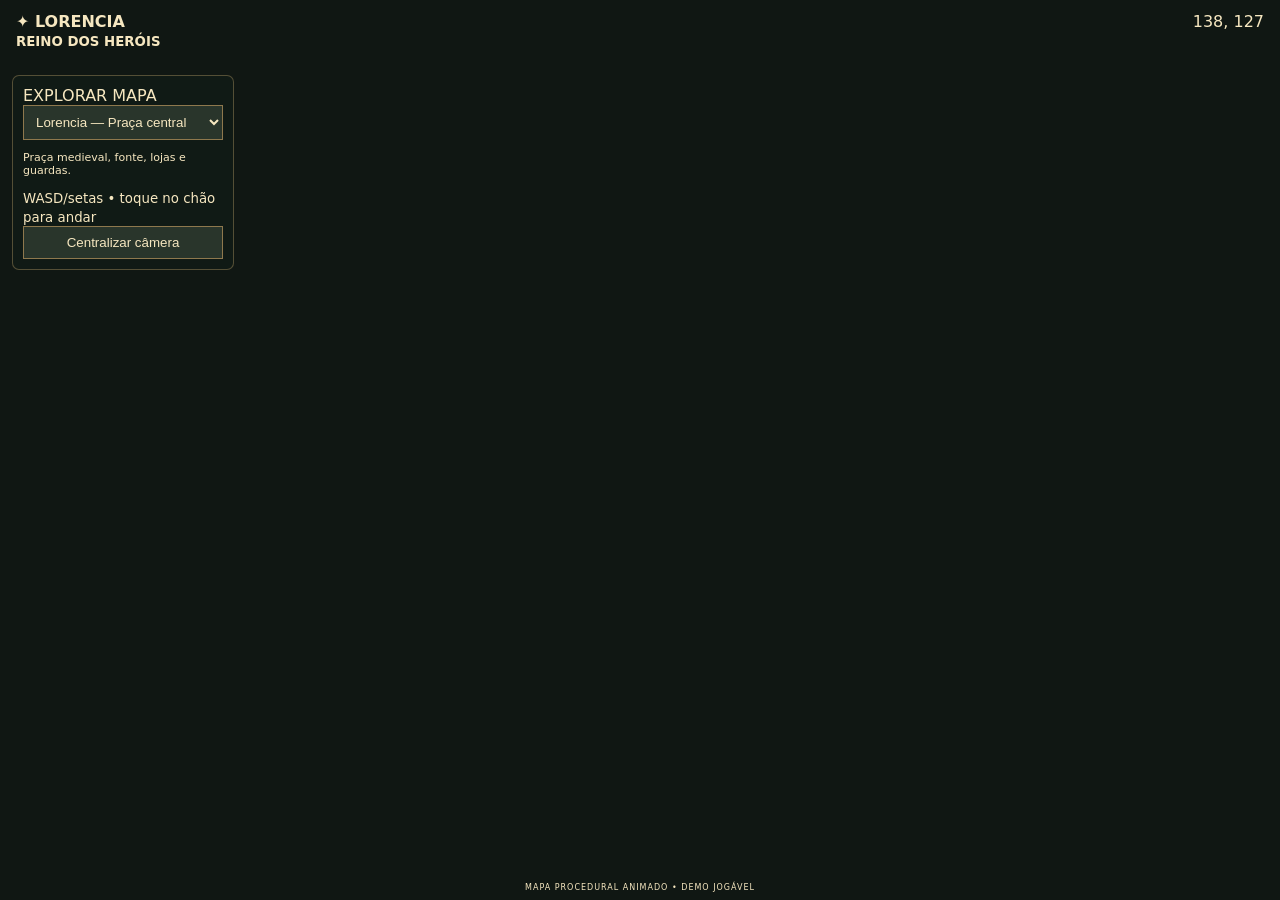
<file: lorencia-demo.html>
<!doctype html><html lang="pt-BR"><head><meta charset="utf-8"><meta name="viewport" content="width=device-width,initial-scale=1,maximum-scale=1,user-scalable=no"><title>Lorencia Pixel MMORPG</title><style>html,body{margin:0;height:100%;overflow:hidden;background:#101713;color:#f6e7c0;font-family:system-ui}canvas{position:absolute;width:100%;height:100%;touch-action:none}.hud{position:absolute;top:0;left:0;right:0;padding:12px 16px;display:flex;justify-content:space-between;background:linear-gradient(#101713ed,transparent);pointer-events:none}.panel{position:absolute;top:75px;left:12px;width:200px;background:#111b17e8;border:1px solid #bca06666;border-radius:7px;padding:10px}.panel select,.panel button{width:100%;padding:8px;background:#29352b;color:#f6e7c0;border:1px solid #8e784d}.panel p{font-size:11px}.footer{position:absolute;bottom:8px;width:100%;text-align:center;font-size:8px;letter-spacing:1px}.mobile-controls,.actions{position:absolute;bottom:35px;display:none}.mobile-controls{left:15px;width:110px;height:110px;border:2px solid #e7ce8c66;border-radius:50%;background:#152019a8}.stick{position:absolute;left:30px;top:30px;width:45px;height:45px;border-radius:50%;background:#bba06a99;border:2px solid #f5dfac}.actions{right:12px;gap:8px}.actions button{border-radius:50%;width:55px;height:55px;background:#342c20d9;color:#ffebbd;border:2px solid #e3c783}@media(max-width:650px){.mobile-controls,.actions{display:flex}.panel{width:165px;top:67px}.panel p{font-size:9px}.hud{padding:9px;font-size:12px}} </style></head><body><canvas id="g"></canvas><header class="hud"><b>✦ LORENCIA<br><small>REINO DOS HERÓIS</small></b><span id="coords">138, 127</span></header><section class="panel"><label>EXPLORAR MAPA</label><select id="zone"><option value="town">Lorencia — Praça central</option><option value="south">Lorencia Sul — Rio e ponte</option></select><p id="desc">Praça medieval, fonte, lojas e guardas.</p><small>WASD/setas • toque no chão para andar</small><button id="reset">Centralizar câmera</button></section><div class="mobile-controls" id="joy"><div class="stick" id="stick"></div></div><div class="actions"><button id="attack">⚔</button><button id="skill">✦</button></div><div class="footer">MAPA PROCEDURAL ANIMADO • DEMO JOGÁVEL</div><script>
(()=>{const c=document.querySelector('#g'),x=c.getContext('2d');let W,H,d=1,t=0,zone='town',zoom=1,cx=0,cy=0,drag=false,lx=0,ly=0,joyX=0,joyY=0,joyOn=false,atk=0,magic=0;const keys={},p={x:0,y:2,walk:0},npcs=[];for(let i=0;i<20;i++)npcs.push({x:Math.sin(i*13.7)*10,y:Math.cos(i*8.3)*8,col:['#385c87','#57564c','#8c4933','#555f78'][i%4],phase:i*.8});function size(){d=Math.min(devicePixelRatio||1,2);W=innerWidth;H=innerHeight;c.width=W*d;c.height=H*d;x.setTransform(d,0,0,d,0,0)}addEventListener('resize',size);size();const iso=(a,b,z=0)=>[W/2+cx+(a-b)*18*zoom,H*.51+cy+(a+b)*9*zoom-z*17*zoom];function poly(a,col,edge){x.beginPath();a.forEach((q,i)=>i?x.lineTo(...q):x.moveTo(...q));x.closePath();x.fillStyle=col;x.fill();if(edge){x.strokeStyle=edge;x.lineWidth=.8*zoom;x.stroke()}}function dia(a,b,w,h,col,edge){poly([[a,b-h],[a+w,b],[a,b+h],[a-w,b]],col,edge)}function tile(a,b,col){let q=iso(a,b);dia(q[0],q[1],18*zoom,9*zoom,col,'#3e5239');if((a*3+b*5)%7===0){x.fillStyle='#c6b17c77';x.fillRect(q[0]-4*zoom,q[1]-zoom,3*zoom,zoom)}}function path(a,b){let q=iso(a,b);dia(q[0],q[1],17.8*zoom,8.7*zoom,((a+b)%3===0)?'#b09a70':'#92805f','#514b39');for(let i=0;i<3;i++){x.fillStyle=['#c5b184','#71664f','#a8936c'][(a*2+b+i+40)%3];x.fillRect(q[0]+Math.sin(a*9+i)*9*zoom,q[1]+Math.cos(b*4+i)*4*zoom,2.7*zoom,1.3*zoom)}}function block(a,b,w,h,z,front,side,top){let q=iso(a,b),A=w*zoom,B=h*zoom,Z=z*zoom;poly([[q[0],q[1]-Z],[q[0]+A,q[1]-Z+B*.5],[q[0]+A,q[1]+B*.5],[q[0],q[1]]],front,'#30291f');poly([[q[0],q[1]-Z],[q[0]-A,q[1]-Z+B*.5],[q[0]-A,q[1]+B*.5],[q[0],q[1]]],side,'#30291f');poly([[q[0],q[1]-Z],[q[0]+A,q[1]-Z+B*.5],[q[0],q[1]-Z+B],[q[0]-A,q[1]-Z+B*.5]],top,'#463c2e')}function house(a,b,i){block(a,b,19,19,25,'#8a704e','#574735','#b7a07a');let q=iso(a,b);poly([[q[0]-22*zoom,q[1]-25*zoom],[q[0],q[1]-45*zoom],[q[0]+22*zoom,q[1]-25*zoom],[q[0],q[1]-7*zoom]],i%2?'#57302a':'#493a31','#2d211c');for(let k=-2;k<=2;k++){x.strokeStyle=i%2?'#a9563e':'#81776a';x.lineWidth=1.2*zoom;x.beginPath();x.moveTo(q[0]+k*7*zoom,q[1]-27*zoom);x.lineTo(q[0]+k*3.5*zoom,q[1]-42*zoom);x.stroke()}x.fillStyle='#292019';x.fillRect(q[0]-4*zoom,q[1]-18*zoom,8*zoom,18*zoom);x.fillStyle='#efb95e';x.fillRect(q[0]+8*zoom,q[1]-18*zoom,5*zoom,6*zoom)}function tree(a,b,s=1){block(a,b,3,3,11*s,'#624329','#442f20','#91653b');let q=iso(a,b,14*s);for(let k=0;k<3;k++){let yy=q[1]+k*9*s*zoom;poly([[q[0],yy-18*s*zoom],[q[0]+13*s*zoom,yy],[q[0],yy+10*s*zoom],[q[0]-13*s*zoom,yy]],['#285a36','#387244','#4d8545'][k],'#24452c');poly([[q[0],yy-18*s*zoom],[q[0]+13*s*zoom,yy],[q[0],yy+10*s*zoom]],'#8bb05c33')}}function torch(a,b){let q=iso(a,b,9),f=Math.sin(t*9+a)*2+Math.cos(t*13+b);x.fillStyle='#4b3725';x.fillRect(q[0]-2*zoom,q[1]-zoom,4*zoom,10*zoom);let g=x.createRadialGradient(q[0],q[1]-7*zoom,1,q[0],q[1]-7*zoom,18*zoom);g.addColorStop(0,'#fff3a8aa');g.addColorStop(.3,'#ff982b88');g.addColorStop(1,'#ff600000');x.fillStyle=g;x.beginPath();x.arc(q[0],q[1]-7*zoom,18*zoom,0,7);x.fill();poly([[q[0],q[1]-(8+f)*zoom],[q[0]+4*zoom,q[1]-4*zoom],[q[0],q[1]-zoom],[q[0]-3*zoom,q[1]-4*zoom]],'#ff9228')}function water(a,b){let q=iso(a,b);dia(q[0],q[1],18*zoom,9*zoom,'#126b76','#255a58');for(let i=0;i<3;i++){let f=(t*15+i*13+a*2+b*5)%30;x.strokeStyle='rgba(135,239,224,.55)';x.beginPath();x.moveTo(q[0]-10*zoom+f*.35,q[1]-2*zoom);x.lineTo(q[0]-4*zoom+f*.35,q[1]-4*zoom);x.stroke()}}function fountain(a,b){let q=iso(a,b);dia(q[0],q[1],26*zoom,13*zoom,'#827d65','#403e32');dia(q[0],q[1]-4*zoom,20*zoom,10*zoom,'#27878a','#b8b9a0');block(a,b,4,4,20,'#9e9274','#6b6350','#c4b99a');let z=iso(a,b,25+Math.sin(t*4)*2);x.fillStyle='#d3f8ff';x.beginPath();x.arc(z[0],z[1],2.5*zoom,0,7);x.fill();for(let i=0;i<7;i++){let ang=t*2+i*Math.PI*2/7;x.fillStyle='#9ce9ef';x.fillRect(q[0]+Math.cos(ang)*14*zoom,q[1]-14*zoom+Math.sin(ang)*5*zoom,2*zoom,3*zoom)}}function npc(o){let bob=Math.sin(t*3+o.phase)*1.4*zoom,q=iso(o.x,o.y);x.fillStyle='#0005';x.beginPath();x.ellipse(q[0],q[1],6*zoom,2.8*zoom,0,0,7);x.fill();block(o.x,o.y,3.8,3,11,o.col,'#33342d',o.col);let h=iso(o.x,o.y,13);x.fillStyle='#d5a77a';x.fillRect(h[0]-3.2*zoom,h[1]-4*zoom+bob,6.4*zoom,7*zoom);x.fillStyle='#302a21';x.fillRect(h[0]-4*zoom,h[1]-5*zoom+bob,8*zoom,3*zoom);if(o.phase%2<1){x.strokeStyle='#c6c9bd';x.lineWidth=2*zoom;x.beginPath();x.moveTo(q[0]+5*zoom,q[1]-8*zoom);x.lineTo(q[0]+10*zoom,q[1]-17*zoom);x.stroke()}}function scene(){for(let b=-22;b<23;b++)for(let a=-25;a<26;a++){if(zone==='south'&&a+b< -10&&a+b> -31){water(a,b);continue}tile(a,b,((a*13+b*5)%9===0)?'#667d4a':((a+b)%4===0?'#748754':'#657b4a'))}if(zone==='town'){for(let b=-14;b<=14;b++)for(let a=-18;a<=18;a++)if(Math.abs(a)<3||Math.abs(b)<3)path(a,b);for(let i=0;i<24;i++){let a=(i%6-3)*5.2+(i%2),b=(Math.floor(i/6)-2)*6.2;if(Math.abs(a)<5&&Math.abs(b)<5)continue;house(a,b,i)}fountain(0,0);[[-5,-4],[5,4],[-2,-7],[3,-2],[-11,5],[11,-1],[0,8]].forEach(v=>torch(...v));[[-13,-8],[13,7],[-15,8],[15,-8],[-8,12],[9,12]].forEach(v=>tree(v[0],v[1],1.1));npcs.forEach(npc)}else{for(let a=-20;a<=20;a++)for(let b=-20;b<=20;b++)if(Math.abs(a-b)<2)path(a,b);[[-15,-8],[-12,-3],[-9,8],[14,-8],[12,2],[8,13],[-16,12],[18,8]].forEach(v=>tree(v[0],v[1],1.2));[[-8,-7],[9,-8],[13,7],[-12,5]].forEach((v,i)=>house(v[0],v[1],i));for(let i=0;i<8;i++){let q=iso(-3+i*.85,2-i*.85);dia(q[0],q[1],9*zoom,4.5*zoom,'#79583b','#382b22')}[[-5,0],[2,-3],[6,4],[-8,7],[9,1]].forEach(v=>torch(...v));npcs.slice(0,12).forEach(npc)}}function hero(){let q=iso(p.x,p.y),bob=Math.sin(p.walk*10)*1.7*zoom;x.fillStyle='#0006';x.beginPath();x.ellipse(q[0],q[1]+2*zoom,7*zoom,3*zoom,0,0,7);x.fill();block(p.x,p.y,4.2,3.4,12,'#315b91','#203e68','#4b7eb1');let h=iso(p.x,p.y,14);x.fillStyle='#e0b68b';x.fillRect(h[0]-3.5*zoom,h[1]-4*zoom+bob,7*zoom,7*zoom);x.fillStyle='#3c2c21';x.fillRect(h[0]-4*zoom,h[1]-5*zoom+bob,8*zoom,3*zoom);x.fillStyle='#b9c5c9';x.fillRect(q[0]+4*zoom,q[1]-9*zoom,2*zoom,8*zoom);if(atk>0){x.strokeStyle='#eaf5ff';x.lineWidth=3*zoom;x.beginPath();x.arc(q[0],q[1]-8*zoom,(18-atk*7)*zoom,-1.2,1.2);x.stroke();atk-=.07}if(magic>0){x.strokeStyle='rgba(115,217,255,'+magic+')';x.lineWidth=3*zoom;x.beginPath();x.arc(q[0],q[1]-8*zoom,23*zoom,0,7);x.stroke();magic-=.025}}function draw(){t+=1/60;x.clearRect(0,0,W,H);x.fillStyle=zone==='town'?'#263b2a':'#123d40';x.fillRect(0,0,W,H);scene();hero();for(let i=0;i<12;i++){let a=(i*113+Math.sin(t+i)*15+W*.1)%W,b=(i*59+Math.cos(t*1.3+i)*13+H*.2)%H;x.fillStyle='rgba(255,218,126,'+(.25+.5*Math.abs(Math.sin(t*2+i))+')';x.fillRect(a,b,2*zoom,2*zoom)}let g=x.createRadialGradient(W*.5,H*.48,Math.min(W,H)*.1,W*.5,H*.5,Math.max(W,H)*.75);g.addColorStop(0,'#0000');g.addColorStop(1,'#080c0877');x.fillStyle=g;x.fillRect(0,0,W,H);document.getElementById('coords').textContent=Math.round(p.x+138)+', '+Math.round(p.y+127);requestAnimationFrame(draw)}function move(a,b){let l=Math.hypot(a,b)||1;p.x=Math.max(-20,Math.min(20,p.x+a/l*.11));p.y=Math.max(-18,Math.min(18,p.y+b/l*.11));if(a||b)p.walk+=.12}function tick(){let a=0,b=0;if(keys.w||keys.arrowup)b--;if(keys.s||keys.arrowdown)b++;if(keys.a||keys.arrowleft)a--;if(keys.d||keys.arrowright)a++;a+=joyX;b+=joyY;if(a||b)move(a,b);requestAnimationFrame(tick)}addEventListener('keydown',e=>keys[e.key.toLowerCase()]=true);addEventListener('keyup',e=>keys[e.key.toLowerCase()]=false);c.addEventListener('pointerdown',e=>{drag=true;lx=e.clientX;ly=e.clientY;c.setPointerCapture(e.pointerId)});c.addEventListener('pointermove',e=>{if(drag){cx+=e.clientX-lx;cy+=e.clientY-ly;lx=e.clientX;ly=e.clientY}});c.addEventListener('pointerup',()=>drag=false);c.addEventListener('wheel',e=>{e.preventDefault();zoom=Math.max(.55,Math.min(1.45,zoom-e.deltaY*.001))},{passive:false});document.getElementById('zone').onchange=e=>{zone=e.target.value;document.getElementById('desc').textContent=zone==='town'?'Praça medieval, fonte, lojas e guardas.':'Arredores verdes, rio brilhante e ponte de madeira.';p.x=p.y=0;cx=cy=0};document.getElementById('reset').onclick=()=>{cx=cy=0;zoom=1};document.getElementById('attack').onclick=()=>atk=1;document.getElementById('skill').onclick=()=>magic=1;const joy=document.getElementById('joy'),stick=document.getElementById('stick');function setJoy(e){let r=joy.getBoundingClientRect(),dx=e.clientX-(r.left+r.width/2),dy=e.clientY-(r.top+r.height/2),lim=r.width*.34,l=Math.hypot(dx,dy)||1;if(l>lim){dx=dx/l*lim;dy=dy/l*lim}stick.style.transform='translate('+dx+'px,'+dy+'px)';joyX=dx/lim;joyY=dy/lim}joy.onpointerdown=e=>{joyOn=true;joy.setPointerCapture(e.pointerId);setJoy(e)};joy.onpointermove=e=>{if(joyOn)setJoy(e)};function end(){joyOn=false;joyX=joyY=0;stick.style.transform='translate(0,0)'}joy.onpointerup=end;joy.onpointercancel=end;tick();draw()})();
</script></body></html>
</file>
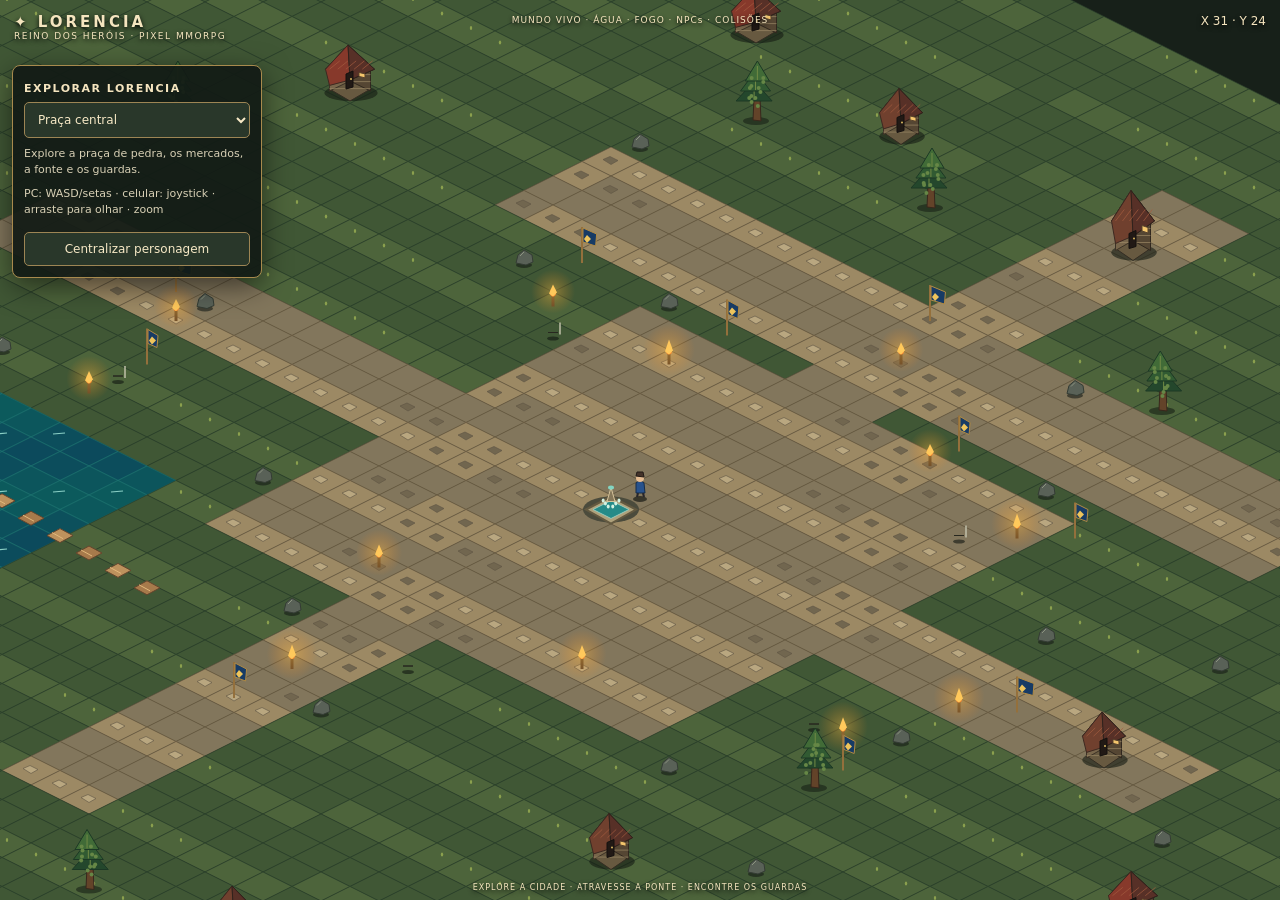
<file: public/map.html>
<!doctype html><html lang="pt-BR"><head><meta charset="utf-8"><meta name="viewport" content="width=device-width,initial-scale=1,maximum-scale=1,user-scalable=no"><meta name="theme-color" content="#172019"><title>Lorencia Pixel MMORPG</title><style>*{box-sizing:border-box}html,body{margin:0;width:100%;height:100%;overflow:hidden;background:#172019;color:#f5e5bf;font-family:system-ui;touch-action:none}canvas{display:block;width:100%;height:100%;image-rendering:pixelated}#hud{position:absolute;inset:0;pointer-events:none}.brand{position:absolute;top:12px;left:14px;text-shadow:0 2px 5px #000}.brand b{font-size:15px;letter-spacing:3px}.brand small{display:block;font-size:9px;letter-spacing:1.5px}.coords{position:absolute;right:14px;top:14px;font-size:12px;text-shadow:0 2px 5px #000}.panel{pointer-events:auto;position:absolute;left:12px;top:65px;width:min(250px,55vw);padding:11px;border:1px solid #a88a4d;border-radius:8px;background:#121a15ed;box-shadow:0 8px 28px #0008}.panel strong{font-size:11px;letter-spacing:1.5px}.panel p{font-size:11px;line-height:1.45;color:#d8d0b5;margin:8px 0}.panel select,.panel button{font:inherit;font-size:12px;color:#f7e9c6;background:#29372a;border:1px solid #9d8554;border-radius:5px;padding:9px;width:100%;margin-top:6px}.status{position:absolute;left:50%;top:15px;transform:translateX(-50%);font-size:9px;letter-spacing:1px;text-shadow:0 2px 4px #000;white-space:nowrap}.joy{display:none;position:absolute;left:20px;bottom:24px;width:124px;height:124px;border:2px solid #e4ce8c99;border-radius:50%;background:#0c160fa8;pointer-events:auto;touch-action:none}.nub{position:absolute;left:37px;top:37px;width:46px;height:46px;border:2px solid #ffe9ae;border-radius:50%;background:#b9a06cbb}.buttons{display:none;position:absolute;right:16px;bottom:29px;gap:10px;pointer-events:auto}.buttons button{width:60px;height:60px;border:2px solid #e8cf8a;border-radius:50%;background:#282319ed;color:#ffedc4;font-size:23px}.hint{position:absolute;bottom:8px;left:0;right:0;text-align:center;font-size:8px;letter-spacing:1px;text-shadow:0 2px 5px #000;pointer-events:none}.toast{position:absolute;left:50%;top:57%;transform:translate(-50%,-50%);padding:8px 12px;background:#121a15e8;border:1px solid #9b824a;border-radius:6px;font-size:11px;opacity:0;transition:opacity .2s}.toast.show{opacity:1}@media(max-width:700px){.joy,.buttons{display:flex}.panel{top:60px;width:185px;padding:9px}.panel p{font-size:10px}.panel select,.panel button{padding:8px;font-size:11px}.status{top:auto;bottom:162px;font-size:8px}.brand b{font-size:12px}.brand small{font-size:8px}}</style></head><body><canvas id="game"></canvas><div id="hud"><div class="brand"><b>✦ LORENCIA</b><small>REINO DOS HERÓIS · PIXEL MMORPG</small></div><div class="coords" id="coords">X 31 · Y 24</div><div class="status">MUNDO VIVO · ÁGUA · FOGO · NPCs · COLISÕES</div><section class="panel"><strong>EXPLORAR LORENCIA</strong><select id="area"><option value="town">Praça central</option><option value="river">Rio e ponte</option></select><p id="desc">Explore a praça de pedra, os mercados, a fonte e os guardas.</p><p>PC: WASD/setas · celular: joystick · arraste para olhar · zoom</p><button id="center">Centralizar personagem</button></section><div class="joy" id="joy"><div class="nub" id="nub"></div></div><div class="buttons"><button id="attack">⚔</button><button id="skill">✦</button></div><div class="hint">EXPLORE A CIDADE · ATRAVESSE A PONTE · ENCONTRE OS GUARDAS</div><div class="toast" id="toast"></div></div>
<script>(()=>{'use strict';const cv=document.querySelector('#game'),c=cv.getContext('2d');let W,H,D=1,zoom=1,camX=31,camY=24,time=0,last=0,ax=0,ay=0,drag=false,px=0,py=0,pinch=0,attack=0,magic=0;const TW=58,TH=29,MW=62,MH=52,keys={},player={x:31,y:24,walk:0};const npcs=[{x:24,y:20,t:0},{x:38,y:20,t:0},{x:42,y:29,t:1},{x:18,y:29,t:0},{x:33,y:34,t:2}],houses=[],trees=[],rocks=[],torches=[],flags=[];function add(a,x,y,t=0){a.push({x,y,t,i:a.length,r:Math.sin(x*13+y*9)})}[[5,6,1],[11,7],[17,6,1],[23,7],[39,6],[46,7,1],[53,8],[6,14],[12,15,1],[49,15],[55,18,1],[5,24],[8,31,1],[48,25],[54,30,1],[31,7,2],[43,37],[53,39,1],[8,41],[13,46,1],[39,46],[49,47,1],[28,44]].forEach(a=>add(houses,...a));[[3,4],[8,10],[15,4],[20,9],[45,5],[51,12],[57,25],[4,28],[11,35],[14,43],[26,9],[44,31],[57,43],[35,47],[19,48],[47,41],[10,19],[59,12],[22,38],[37,12]].forEach(a=>add(trees,...a));[[21,18],[25,17],[38,17],[43,22],[17,25],[44,28],[29,34],[33,37],[41,33],[24,30],[15,30],[47,20],[52,27],[35,13],[19,12],[46,35]].forEach(a=>add(rocks,...a));[[23,19],[27,19],[35,18],[39,19],[17,26],[44,26],[31,15],[31,36],[18,30],[43,29],[29,31],[36,31]].forEach(a=>add(torches,...a));[[22,17],[27,17],[35,17],[40,18],[16,25],[45,25],[30,13],[31,38],[18,28],[44,30]].forEach(a=>add(flags,...a));function resize(){D=Math.min(devicePixelRatio||1,1.6);W=innerWidth;H=innerHeight;cv.width=W*D;cv.height=H*D;c.setTransform(D,0,0,D,0,0)}addEventListener('resize',resize);resize();function iso(x,y){return{x:(x-y)*TW/2,y:(x+y)*TH/2}}function pos(x,y,z=0){let p=iso(x,y),q=iso(camX,camY);return{x:W/2+(p.x-q.x)*zoom,y:H/2+45+(p.y-q.y)*zoom-z*zoom}}function poly(a,col,stroke,lw=1){c.beginPath();a.forEach((p,i)=>i?c.lineTo(p.x,p.y):c.moveTo(p.x,p.y));c.closePath();c.fillStyle=col;c.fill();if(stroke){c.strokeStyle=stroke;c.lineWidth=lw;c.stroke()}}function ell(x,y,rx,ry,col){c.beginPath();c.ellipse(x,y,rx,ry,0,0,7);c.fillStyle=col;c.fill()}function ln(x,y,X,Y,col,lw=1){c.beginPath();c.moveTo(x,y);c.lineTo(X,Y);c.strokeStyle=col;c.lineWidth=lw;c.stroke()}function dia(p,col,stroke){poly([{x:p.x,y:p.y-TH/2},{x:p.x+TW/2,y:p.y},{x:p.x,y:p.y+TH/2},{x:p.x-TW/2,y:p.y}],col,stroke,.65)}function tile(x,y){if(y>32&&x<18)return 2;if(y>31&&y<39&&x>13&&x<23)return 2;if(y>32&&y<39&&x>18&&x<28)return 3;if(x>24&&x<40&&y>17&&y<33)return 1;if(Math.abs(x-31)<2&&y>4&&y<45||Math.abs(y-25)<2&&x>10&&x<51||y>12&&y<17&&x>18&&x<45)return 1;return 0}function ground(){for(let s=0;s<MW+MH;s++)for(let x=Math.max(0,s-MH+1);x<Math.min(MW,s+1);x++){let y=s-x,p=pos(x,y);if(p.x<-90||p.x>W+90||p.y<-80||p.y>H+80)continue;let t=tile(x,y),n=Math.sin(x*12.4+y*4.3);if(t===2){dia(p,'rgb(12,'+(82+Math.sin(time*2+x+y)*8)+',92)','#1e7774');if((x+y+Math.floor(time*4))%4===0)ln(p.x-7,p.y-3,p.x+5,p.y-4,'#8bd0c6',1.2);continue}dia(p,t===1?(n>.4?'#9c8964':'#82765c'):(n>.6?'#4d643b':'#405735'),t===1?'#665940':'#293f2b');if(t===1&&n>.15){poly([{x:p.x-8,y:p.y-2},{x:p.x-1,y:p.y-5},{x:p.x+7,y:p.y-1},{x:p.x,y:p.y+3}],n>.7?'#b9a780':'#71664f','#5e5544',.6)}else if(t===0&&n>.85)ell(p.x+5,p.y-3,1.2,2,'#8ba04e')}}function house(o){let p=pos(o.x,o.y),w=o.t===1?41:35,h=o.t===2?50:36;c.save();c.translate(p.x,p.y);c.scale(zoom,zoom);ell(1,4,w*.65,8,'#151b1399');poly([{x:-w/2,y:0},{x:0,y:-11},{x:w/2,y:0},{x:0,y:12}],'#675940','#342d23');poly([{x:-w/2,y:-h*.55},{x:0,y:-h*.55-12},{x:0,y:-8},{x:-w/2,y:2}],'#78664b','#3c3226');poly([{x:0,y:-h*.55-12},{x:w/2,y:-h*.55},{x:w/2,y:2},{x:0,y:-8}],'#554633','#30271e');for(let yy=-h*.4;yy<0;yy+=7)ln(-w/2,yy,w/2,yy,'#9b8765',.7);poly([{x:-w/2-4,y:-h*.55},{x:-2,y:-h-8},{x:w/2+4,y:-h*.55},{x:0,y:-h*.25}],'#492c25','#241d18');poly([{x:-w/2-4,y:-h*.55},{x:-2,y:-h-8},{x:0,y:-h*.25},{x:-w/2,y:-h*.1}],o.t===1?'#87392b':'#70402e','#3d2921');poly([{x:-2,y:-h-8},{x:w/2+4,y:-h*.55},{x:0,y:-h*.25}],'#573027','#30221c');for(let i=0;i<5;i++)ln(-w/2+i*w/5,-h*.55,-w/2+i*w/5+w*.25,-h*.78,'#a45c40',.7);poly([{x:-4,y:0},{x:-4,y:-15},{x:3,y:-18},{x:3,y:-2}],'#211915','#15110f');ell(1,-10,1,1,'#d9b75f');poly([{x:9,y:-h*.46},{x:15,y:-h*.42},{x:15,y:-h*.31},{x:9,y:-h*.35}],'#f4c66d','#58432c');c.restore()}function tree(o){let p=pos(o.x,o.y);c.save();c.translate(p.x,p.y);c.scale(zoom,zoom);ell(0,3,13,4,'#18201699');poly([{x:-3,y:2},{x:-2,y:-20},{x:4,y:-21},{x:5,y:3}],'#634329','#38271c');for(let i=0;i<3;i++){let yy=-20-i*10,rx=18-i*3,wind=Math.sin(time*1.4+o.i+i)*2;poly([{x:wind,y:yy-17},{x:wind-rx,y:yy+3},{x:wind+rx,y:yy+3}],['#24472c','#315a32','#416b37'][i],'#1c3825');ln(wind,yy-12,wind,yy+2,'#718a45',1);for(let j=0;j<4;j++)ell(wind+(Math.sin(o.i+j*3+i)*.5)*rx,yy+(j%3)*4,2,2,'#668746')}c.restore()}function rock(o){let p=pos(o.x,o.y);ell(p.x,p.y+2,8*zoom,3*zoom,'#161b1599');poly([{x:p.x-8*zoom,y:p.y},{x:p.x-6*zoom,y:p.y-8*zoom},{x:p.x,y:p.y-13*zoom},{x:p.x+8*zoom,y:p.y-8*zoom},{x:p.x+9*zoom,y:p.y-1*zoom},{x:p.x+2*zoom,y:p.y+2*zoom}],'#596157','#343c34');ln(p.x-4*zoom,p.y-7*zoom,p.x,p.y-11*zoom,'#8c9380')}function flag(o){let p=pos(o.x,o.y),wind=Math.sin(time*2+o.i)*3;ln(p.x,p.y,p.x,p.y-36*zoom,'#94703c',2*zoom);poly([{x:p.x+zoom,y:p.y-35*zoom},{x:p.x+(14+wind)*zoom,y:p.y-29*zoom},{x:p.x+(13+wind)*zoom,y:p.y-17*zoom},{x:p.x+zoom,y:p.y-21*zoom}],'#173b65','#b18a43');poly([{x:p.x+5*zoom,y:p.y-28*zoom},{x:p.x+9*zoom,y:p.y-24*zoom},{x:p.x+5*zoom,y:p.y-20*zoom},{x:p.x+2*zoom,y:p.y-24*zoom}],'#edc45c')}function torch(o){let p=pos(o.x,o.y),f=.5+.5*Math.sin(time*12+o.i*3),s=zoom;ln(p.x,p.y,p.x,p.y-12*s,'#60472a',3*s);ell(p.x,p.y-14*s,3*s,4*s,'#ff7427');poly([{x:p.x,y:p.y-(22+f*3)*s},{x:p.x-4*s,y:p.y-13*s},{x:p.x,y:p.y-10*s},{x:p.x+4*s,y:p.y-14*s}],'#ffd16a');let g=c.createRadialGradient(p.x,p.y-15*s,1,p.x,p.y-15*s,(22+f*4)*s);g.addColorStop(0,'rgba(255,189,67,.38)');g.addColorStop(1,'rgba(255,134,22,0)');c.fillStyle=g;c.beginPath();c.arc(p.x,p.y-15*s,(22+f*4)*s,0,7);c.fill()}function fountain(){let p=pos(31,25),s=zoom;ell(p.x,p.y,28*s,13*s,'#4b4b3c');poly([{x:p.x-25*s,y:p.y},{x:p.x,y:p.y-13*s},{x:p.x+25*s,y:p.y},{x:p.x,y:p.y+14*s}],'#afa17b','#635940',2*s);poly([{x:p.x-18*s,y:p.y},{x:p.x,y:p.y-9*s},{x:p.x+18*s,y:p.y},{x:p.x,y:p.y+9*s}],'#258b88','#9acabb');for(let i=0;i<6;i++)ell(p.x+Math.sin(time*2+i)*8*s,p.y-3*s-(i%3)*3*s,1.5*s,2*s,'#d4f2e2');poly([{x:p.x-4*s,y:p.y-8*s},{x:p.x,y:p.y-22*s},{x:p.x+4*s,y:p.y-8*s}],'#85775a','#d6c49b');ell(p.x,p.y-22*s,3*s,2*s,'#83d5c3')}function bridge(){for(let i=0;i<8;i++){let p=pos(18+i*1.1,35+i*.1);poly([{x:p.x-13*zoom,y:p.y},{x:p.x,y:p.y-7*zoom},{x:p.x+13*zoom,y:p.y},{x:p.x,y:p.y+7*zoom}],i%2?'#a77a4b':'#bd925d','#65452d');ln(p.x-8*zoom,p.y-3*zoom,p.x+3*zoom,p.y+3*zoom,'#e2b87b')}}function npc(o){let p=pos(o.x,o.y),s=zoom,b=Math.sin(time*3+o.i)*1.4;ell(p.x,p.y+3*s,6*s,2*s,'#10161099');poly([{x:p.x-4*s,y:p.y-13*s+b},{x:p.x,y:p.y-16*s+b},{x:p.x+4*s,y:p.y-13*s+b},{x:p.x+5*s,y:p.y-3*s},{x:p.x-5*s,y:p.y-3*s}],o.t===0?'#425d77':o.t===1?'#77512b':'#6c6547','#27271f');ell(p.x,p.y-18*s+b,3.3*s,3.5*s,'#d8ad80');poly([{x:p.x-4*s,y:p.y-20*s+b},{x:p.x,y:p.y-24*s+b},{x:p.x+4*s,y:p.y-20*s+b}],o.t===0?'#b0b9b6':'#59402b');if(o.t===0)ln(p.x+7*s,p.y-13*s,p.x+7*s,p.y-1*s,'#c0c0aa',1.5*s)}function playerDraw(){let p=pos(player.x,player.y),s=zoom,b=Math.sin(player.walk*10)*1.7*(player.walk?1:0);ell(p.x,p.y+4*s,7*s,3*s,'#090d0b9c');if(magic>0){c.strokeStyle='rgba(92,220,255,'+magic+')';c.lineWidth=2*s;c.beginPath();c.ellipse(p.x,p.y-10*s,18*s,8*s,0,0,7);c.stroke();magic=Math.max(0,magic-.025)}poly([{x:p.x-4*s,y:p.y-12*s+b},{x:p.x,y:p.y-15*s+b},{x:p.x+4*s,y:p.y-12*s-b},{x:p.x+5*s,y:p.y-2*s},{x:p.x-4*s,y:p.y-2*s}], '#28528c','#142d4b');ln(p.x-2*s,p.y-2*s,p.x-3*s,p.y+2*s,'#27262b',2*s);ln(p.x+3*s,p.y-2*s,p.x+4*s,p.y+2*s,'#27262b',2*s);ell(p.x,p.y-17*s+b,4*s,4*s,'#e4bb91');poly([{x:p.x-4*s,y:p.y-19*s+b},{x:p.x-3*s,y:p.y-23*s+b},{x:p.x+3*s,y:p.y-23*s+b},{x:p.x+4*s,y:p.y-18*s+b}],'#44332a','#211a16');if(attack>0){c.strokeStyle='#fff0bd';c.lineWidth=2.5*s;c.beginPath();c.arc(p.x+3*s,p.y-10*s,17*s,-1.4,1.2);c.stroke();attack=Math.max(0,attack-.06)}}function blocked(x,y){if(x<1||y<1||x>MW-1||y>MH-1||tile(Math.floor(x),Math.floor(y))===2)return true;for(let o of houses)if(Math.hypot(x-o.x,y-o.y)<(o.t===2?1.8:1.25))return true;for(let o of trees)if(Math.hypot(x-o.x,y-o.y)<.7)return true;return false}function render(){c.fillStyle='#172019';c.fillRect(0,0,W,H);ground();let objs=[];houses.forEach(o=>objs.push([o.x+o.y,()=>house(o)]));trees.forEach(o=>objs.push([o.x+o.y,()=>tree(o)]));rocks.forEach(o=>objs.push([o.x+o.y,()=>rock(o)]));flags.forEach(o=>objs.push([o.x+o.y,()=>flag(o)]));torches.forEach(o=>objs.push([o.x+o.y,()=>torch(o)]));npcs.forEach(o=>objs.push([o.x+o.y,()=>npc(o)]));objs.push([56,fountain],[72,bridge],[player.x+player.y+.1,playerDraw]);objs.sort((a,b)=>a[0]-b[0]);objs.forEach(o=>o[1]());if(tile(Math.floor(player.x),Math.floor(player.y))===2){let p=pos(15,37);for(let i=0;i<9;i++){let y=(time*24+i*5)%30-26;ln(p.x-4+i%3*5,p.y+y,p.x+i%3*5,p.y+y+5,'#c8f4e5',1.5)}}document.querySelector('#coords').textContent='X '+Math.floor(player.x)+' · Y '+Math.floor(player.y)}function update(dt){time+=dt;let x=0,y=0;if(keys.w||keys.arrowup)y--;if(keys.s||keys.arrowdown)y++;if(keys.a||keys.arrowleft)x--;if(keys.d||keys.arrowright)x++;x+=ax;y+=ay;let l=Math.hypot(x,y);if(l>.08){x/=Math.max(1,l);y/=Math.max(1,l);let nx=player.x+x*dt*5,ny=player.y+y*dt*5;if(!blocked(nx,player.y))player.x=nx;if(!blocked(player.x,ny))player.y=ny;player.walk+=dt*9}else player.walk=0;camX+=(player.x-camX)*Math.min(1,dt*5);camY+=(player.y-camY)*Math.min(1,dt*5)}function loop(n){let dt=Math.min(.04,(n-last)/1000||.016);last=n;update(dt);render();requestAnimationFrame(loop)}requestAnimationFrame(loop);addEventListener('keydown',e=>{keys[e.key.toLowerCase()]=true;if(e.key.startsWith('Arrow'))e.preventDefault()});addEventListener('keyup',e=>keys[e.key.toLowerCase()]=false);cv.addEventListener('pointerdown',e=>{if(e.target.closest?.('.panel,.joy,.buttons'))return;drag=true;px=e.clientX;py=e.clientY;cv.setPointerCapture(e.pointerId)});cv.addEventListener('pointermove',e=>{if(drag){camX-=(e.clientX-px)/(TW*zoom/2);camY+=(e.clientY-py)/(TH*zoom/2);px=e.clientX;py=e.clientY}});cv.addEventListener('pointerup',()=>drag=false);cv.addEventListener('pointercancel',()=>drag=false);cv.addEventListener('wheel',e=>{zoom=Math.max(.55,Math.min(1.7,zoom-e.deltaY*.001));e.preventDefault()},{passive:false});cv.addEventListener('touchmove',e=>{if(e.touches.length===2){let q=Math.hypot(e.touches[0].clientX-e.touches[1].clientX,e.touches[0].clientY-e.touches[1].clientY);if(pinch)zoom=Math.max(.55,Math.min(1.7,zoom+(q-pinch)*.003));pinch=q}},{passive:true});cv.addEventListener('touchend',()=>pinch=0);const joy=document.querySelector('#joy'),nub=document.querySelector('#nub');let joyOn=false;function joyMove(e){let r=joy.getBoundingClientRect(),x=e.clientX-r.left-r.width/2,y=e.clientY-r.top-r.height/2,m=r.width*.32,l=Math.hypot(x,y)||1;if(l>m){x=x/l*m;y=y/l*m}nub.style.transform='translate('+x+'px,'+y+'px)';ax=x/m;ay=y/m}joy.onpointerdown=e=>{joyOn=true;joy.setPointerCapture(e.pointerId);joyMove(e)};joy.onpointermove=e=>{if(joyOn)joyMove(e)};function joyStop(){joyOn=false;ax=ay=0;nub.style.transform='translate(0,0)'}joy.onpointerup=joyStop;joy.onpointercancel=joyStop;function toast(s){let t=document.querySelector('#toast');t.textContent=s;t.classList.add('show');setTimeout(()=>t.classList.remove('show'),850)}document.querySelector('#attack').onclick=()=>{attack=1;toast('Ataque executado')};document.querySelector('#skill').onclick=()=>{magic=1;toast('Habilidade mágica')};document.querySelector('#center').onclick=()=>{camX=player.x;camY=player.y;zoom=1};document.querySelector('#area').onchange=e=>{if(e.target.value==='river'){player.x=20;player.y=36;document.querySelector('#desc').textContent='Explore a área do rio, as águas animadas e a ponte de madeira.'}else{player.x=31;player.y=24;document.querySelector('#desc').textContent='Explore a praça de pedra, os mercados, a fonte e os guardas.'}camX=player.x;camY=player.y};})();</script></body></html>
</file>
